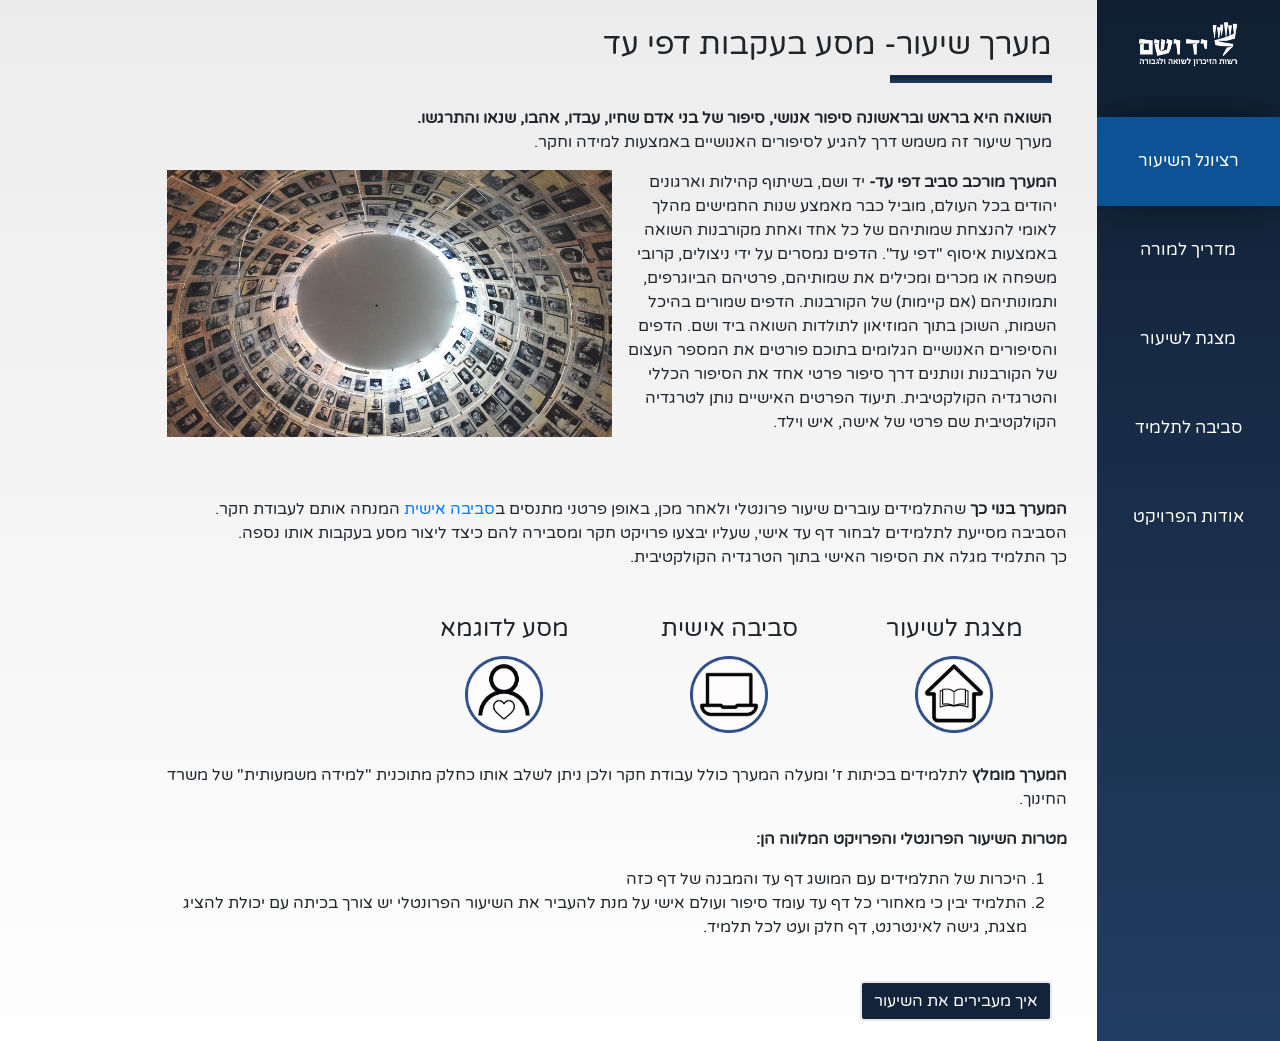
<file: BoundProject/index.html>
﻿<!doctype html>
<html lang="">
<head>
    <meta charset="utf-8" />
    <title>רציונל השיעור</title>
    <meta name="description" content="מהות ומטרות השיעור" />
    <meta name="keywords" content="משך השיעור, מטרות השיעור" />
    <meta name="author" content="נעמה בלום וטל רביבו" />
    <meta name="viewport" content="width=device-width, initial-scale=1.0, user-scalable=yes">

    <!-- CSS -->
    <link rel="icon" href="Images/favicon.jpg">
    <link href='https://fonts.googleapis.com/css?family=Varela Round' rel='stylesheet' />
    <link href="bootstrap/css/bootstrap-reboot.css" rel="stylesheet" />
    <link href="bootstrap/css/bootstrap-grid.css" rel="stylesheet" />
    <link href="bootstrap/css/bootstrap.css" rel="stylesheet" />
    <link href="styles/myStyle.css" rel="stylesheet" />


    <!-- Scripts -->
    <script src="jScripts/jquery-1.12.0.min.js"></script>
    <script src="bootstrap/js/bootstrap.js"></script>
    <script src="jScripts/JavaScript.js"></script>
</head>
<body>
    <article>
        <header></header>
        <div class="row">
            <div id="col" class="col-3 col-md-3 col-xl-2">
                <img src="images/menu.png" id="menu-img" alt="Alternate Text" />
                <nav class="nav flex-column nav-design">
                    <a href="index.html"><img id="logo" src="images/YadVashemLogo.svg.png" /></a>
                    <img id="x" src="images/x.png" />
                    <a class="navDown nav-link active" href="index.html">רציונל השיעור</a>
                    <a class="nav-link" href="TeacherGuide.html">מדריך למורה</a>
                    <a class="nav-link" href="presentation.html">מצגת לשיעור</a>
                    <a class="nav-link" href="EnvironmentForStudent.html">סביבה לתלמיד</a>
                    <a class="nav-link" href="odot.html">אודות הפרויקט</a>
                </nav>
            </div>
            <div id="col2" class="col-9 col-md-9">
                <div class="container-fluid">
                    <h1>מערך שיעור- מסע בעקבות דפי עד</h1><hr />
                    <p><b>השואה היא בראש ובראשונה סיפור אנושי, סיפור של בני אדם שחיו, עבדו, אהבו, שנאו והתרגשו.</b><br />מערך שיעור זה משמש דרך להגיע לסיפורים האנושיים באמצעות למידה וחקר.</p>
                    <div class="block">
                        <div class="row">
                            <div class="well1">
                                <img id="Names" src="images/DSC_0168.jpg" />
                                <p><b>המערך מורכב סביב דפי עד-</b> יד ושם, בשיתוף קהילות וארגונים יהודים בכל העולם, מוביל כבר מאמצע שנות החמישים מהלך לאומי להנצחת שמותיהם של כל אחד ואחת מקורבנות השואה באמצעות איסוף "דפי עד". הדפים נמסרים על ידי ניצולים, קרובי משפחה או מכרים ומכילים את שמותיהם, פרטיהם הביוגרפים, ותמונותיהם (אם קיימות) של הקורבנות. הדפים שמורים בהיכל השמות, השוכן בתוך המוזיאון לתולדות השואה ביד ושם. הדפים והסיפורים האנושיים הגלומים בתוכם פורטים את המספר העצום של הקורבנות ונותנים דרך סיפור פרטי אחד את הסיפור הכללי והטרגדיה הקולקטיבית. תיעוד הפרטים האישיים נותן לטרגדיה הקולקטיבית שם פרטי של אישה, איש וילד.</p>
                            </div>
                        </div>
                    </div>
                    <div class="block">
                        <div class="row content">
                            <div class="well2">
                                <p><b>המערך בנוי כך</b> שהתלמידים עוברים שיעור פרונטלי ולאחר מכן, באופן פרטני מתנסים ב<a href="EnvironmentForStudent.html">סביבה אישית</a> המנחה אותם לעבודת חקר. הסביבה מסייעת לתלמידים לבחור דף עד אישי, שעליו יבצעו פרויקט חקר ומסבירה להם כיצד ליצור מסע בעקבות אותו נספה.<br /> כך התלמיד מגלה את הסיפור האישי בתוך הטרגדיה הקולקטיבית.</p>
                            </div>
                        </div>
                        </div>
                    <div class="row content">
                        <div class="col-sm-3">
                            <div class="well">
                                <h4>מצגת לשיעור</h4>
                                <a href="presentation.html"><img id="icons" src="images/school.png" /></a>
                            </div>
                        </div>
                        <div class="col-sm-3">
                            <div class="well">
                                <h4>סביבה אישית</h4>
                                <a href="EnvironmentForStudent.html"><img id="icons" src="images/laptop.png" /></a>
                            </div>
                        </div>
                        <div class="col-sm-3">
                            <div class="well">
                                <h4>מסע לדוגמא</h4>
                                <a href="https://create.piktochart.com/output/47074572-" target="_blank"><img id="icons" src="images/heart.png" /></a>
                            </div>
                        </div>
                    </div>
                    <div class="row content">
                        <p>
                            <b> המערך מומלץ</b> לתלמידים בכיתות ז' ומעלה
                            המערך כולל עבודת חקר ולכן ניתן לשלב אותו כחלק מתוכנית "למידה משמעותית" של משרד החינוך.
                        </p>
                    </div>
                    <div class="row content">
                        <p>
                            <b>מטרות השיעור הפרונטלי והפרויקט המלווה  הן:</b><br />
                            <ol>
                                <li>
                                    היכרות של התלמידים עם המושג דף עד והמבנה של דף כזה
                                </li>
                                <li>
                                    התלמיד יבין כי מאחורי כל דף עד עומד סיפור ועולם אישי
                                    על מנת להעביר את השיעור הפרונטלי יש צורך בכיתה עם יכולת להציג מצגת,  גישה לאינטרנט, דף חלק ועט לכל תלמיד.
                                </li>
                            </ol>
                        </p>
                    </div>
                        <a class="btn btn-primary" href="TeacherGuide.html" role="button">איך מעבירים את השיעור</a>
                    </div>
                </div>
        </div>
    </article>
</body>
</html>
</file>
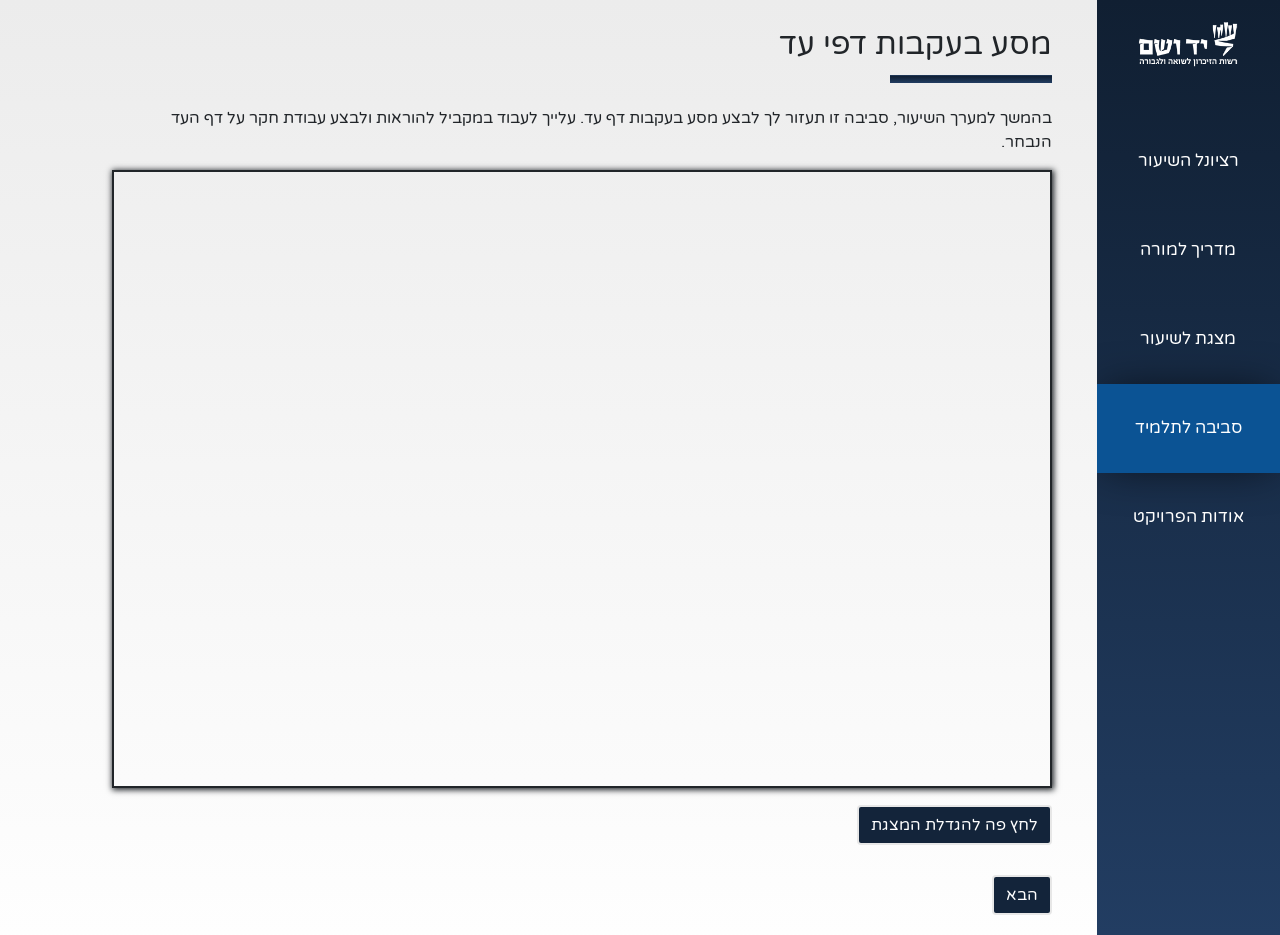
<file: BoundProject/EnvironmentForStudent.html>
﻿<!doctype html>
<html lang="">
<head>
    <meta charset="utf-8" />
    <title>סביבה לתלמיד</title>
    <meta name="description" content="הפעילות שהתלמידים צריכים לבצע" />
    <meta name="keywords" content="פעילות כיתה, סיכום פעילות כיתה" />
    <meta name="author" content="נעמה בלום וטל רביבו" />
    <meta name="viewport" content="width=device-width, initial-scale=1.0, user-scalable=yes">

    <!-- CSS -->
    <link rel="icon" href="Images/favicon.jpg">
    <link href='https://fonts.googleapis.com/css?family=Varela Round' rel='stylesheet' />
    <link href="bootstrap/css/bootstrap-reboot.css" rel="stylesheet" />
    <link href="bootstrap/css/bootstrap-grid.css" rel="stylesheet" />
    <link href="bootstrap/css/bootstrap.css" rel="stylesheet" />
    <link href="styles/myStyle.css" rel="stylesheet" />


    <!-- Scripts -->
    <script src="jScripts/jquery-1.12.0.min.js"></script>
    <script src="bootstrap/js/bootstrap.js"></script>
    <script src="jScripts/JavaScript.js"></script>
</head>
<body>
    <article>
        <header></header>
        <div class="row">
            <div id="col" class="col-3 col-md-3 col-xl-2">
                <img src="images/menu.png" id="menu-img" alt="Alternate Text" />
                <nav class="nav flex-column nav-design">
                    <a href="index.html"><img id="logo" src="images/YadVashemLogo.svg.png" /></a>
                    <img id="x" src="images/x.png" />
                    <a class="navDown nav-link" href="index.html">רציונל השיעור</a>
                    <a class="nav-link" href="TeacherGuide.html">מדריך למורה</a>
                    <a class="nav-link" href="presentation.html">מצגת לשיעור</a>
                    <a class="nav-link active" href="EnvironmentForStudent.html">סביבה לתלמיד</a>
                    <a class="nav-link" href="odot.html">אודות הפרויקט</a>
                </nav>
            </div>
            <div id="col2" class="col-9 col-md-9">
                <div class="container-fluid">
                    <h1>מסע בעקבות דפי עד</h1><hr />
                    <p>בהמשך למערך השיעור, סביבה זו תעזור לך לבצע מסע בעקבות דף עד. עלייך לעבוד במקביל להוראות ולבצע עבודת חקר על דף העד הנבחר. </p>
                    <div><iframe id="PresentationForClass" src="https://talrevivo.github.io/PerStudent/story.html"></iframe></div>
                    <div><button class="btn" onclick="openFullscreen();">לחץ פה להגדלת המצגת</button></div>
                    <script>
                        var elem = document.getElementById("PresentationForClass");
                        function openFullscreen() {
                            if (elem.requestFullscreen) {
                                elem.requestFullscreen();
                            } else if (elem.mozRequestFullScreen) { /* Firefox */
                                elem.mozRequestFullScreen();
                            } else if (elem.webkitRequestFullscreen) { /* Chrome, Safari & Opera */
                                elem.webkitRequestFullscreen();
                            } else if (elem.msRequestFullscreen) { /* IE/Edge */
                                elem.msRequestFullscreen();
                            }
                        }
                    </script>
                    <a class="btn btn-primary" href="odot.html" role="button">הבא</a>
                </div>
            </div>
        </div>
    </article>
</body>
</html>
</file>
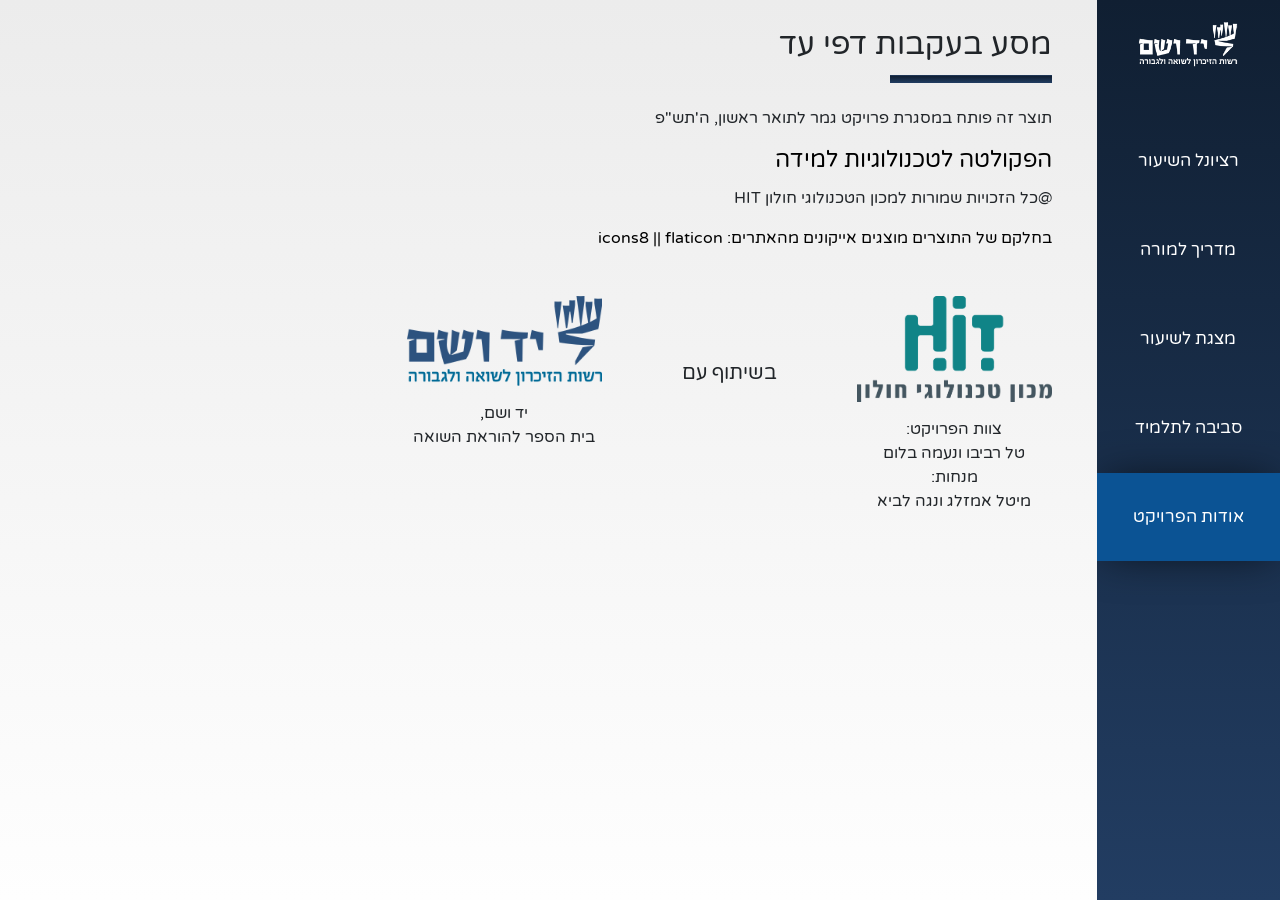
<file: BoundProject/odot.html>
﻿<!doctype html>
<html lang="">
<head>
    <meta charset="utf-8" />
    <title>אודות הפרויקט</title>
    <meta name="description" content="מהות ומטרות השיעור" />
    <meta name="keywords" content="משך השיעור, מטרות השיעור" />
    <meta name="author" content="נעמה בלום וטל רביבו" />
    <meta name="viewport" content="width=device-width, initial-scale=1.0, user-scalable=yes">

    <!-- CSS -->
    <link rel="icon" href="Images/favicon.jpg">
    <link href='https://fonts.googleapis.com/css?family=Varela Round' rel='stylesheet' />
    <link href="bootstrap/css/bootstrap-reboot.css" rel="stylesheet" />
    <link href="bootstrap/css/bootstrap-grid.css" rel="stylesheet" />
    <link href="bootstrap/css/bootstrap.css" rel="stylesheet" />
    <link href="styles/myStyle.css" rel="stylesheet" />


    <!-- Scripts -->
    <script src="jScripts/jquery-1.12.0.min.js"></script>
    <script src="bootstrap/js/bootstrap.js"></script>
    <script src="jScripts/JavaScript.js"></script>
</head>
<body>
    <article>
        <header></header>
        <div class="row">
            <div id="col" class="col-3 col-md-3 col-xl-2">
                <img src="images/menu.png" id="menu-img" alt="Alternate Text" />
                <nav class="nav flex-column nav-design">
                    <a href="index.html"><img id="logo" src="images/YadVashemLogo.svg.png" /></a>
                    <img id="x" src="images/x.png" />
                    <a class="navDown nav-link" href="index.html">רציונל השיעור</a>
                    <a class="nav-link" href="TeacherGuide.html">מדריך למורה</a>
                    <a class="nav-link" href="presentation.html">מצגת לשיעור</a>
                    <a class="nav-link" href="EnvironmentForStudent.html">סביבה לתלמיד</a>
                    <a class="nav-link  active" href="odot.html">אודות הפרויקט</a>
                </nav>
            </div>
            <div id="col2" class="col-9 col-md-9">
                <div class="container-fluid">
                    <h1>מסע בעקבות דפי עד</h1><hr />
                    <p>תוצר זה פותח במסגרת פרויקט גמר לתואר ראשון,  ה'תש"פ</p>
                    <a class="Telem" href="https://www.hit.ac.il/telem/overview" target="_blank"><h3>הפקולטה לטכנולוגיות למידה</h3></a>
                    <p>@כל הזכויות שמורות למכון הטכנולוגי חולון HIT</p>
                    <p id="f8">בחלקם של התוצרים מוצגים אייקונים מהאתרים: <a id="f8" href="https://icons8.com/">icons8</a> || <a id="f8" href="https://www.flaticon.com/">flaticon</a></p>
                    <div class="row content">
                        <div class="col-sm-3">
                            <div class="well">
                                <a href="https://www.hit.ac.il/" target="_blank"><img class="hit" src="images/HitHolonLogo.svg.png" /></a>
                                <p>צוות הפרויקט:<br />טל רביבו ונעמה בלום<br />מנחות:<br />מיטל אמזלג ונגה לביא</p>
                            </div>
                        </div>
                        <div class="col-sm-3">
                            <div class="well">
                                <h5>בשיתוף עם</h5>
                            </div>
                        </div>
                        <div class="col-sm-3">
                            <div class="well">
                                <a href="https://www.yadvashem.org/he.html" target="_blank"><img class="YadLogo" src="images/YadVashemLogoOdot.png" /></a>
                                <p>יד ושם,<br />בית הספר להוראת השואה</p>
                            </div>
                        </div>
                    </div>
                </div>
            </div>           
        </div>
    </article>
</body>
</html>
</file>
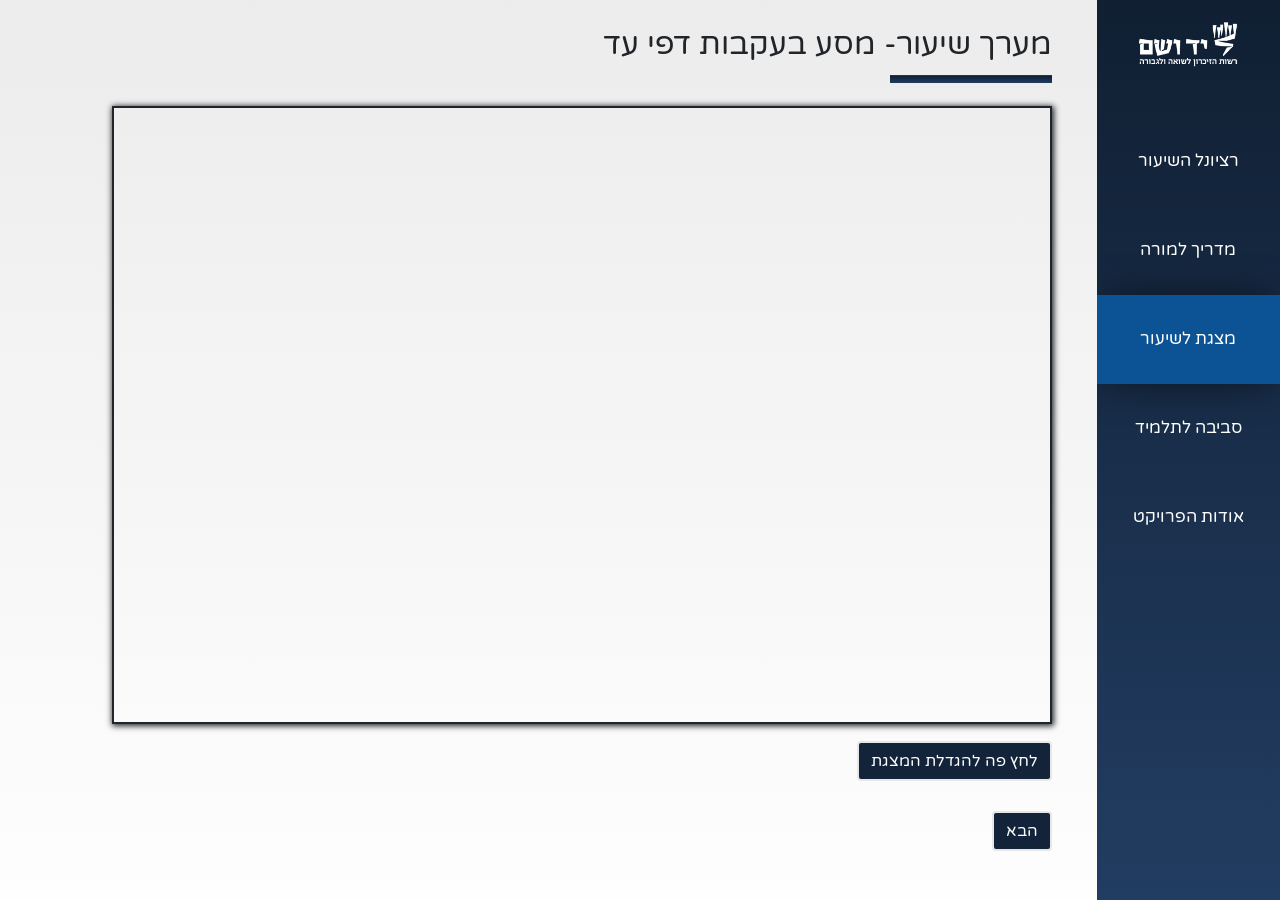
<file: BoundProject/presentation.html>
﻿<!doctype html>
<html lang="">
<head>
    <meta charset="utf-8" />
    <title>מצגת לשיעור</title>
    <meta name="description" content="למה צריך לקיים את השיעור" />
    <meta name="keywords" content="למה חשובים דפי העד, דיון" />
    <meta name="author" content="נעמה בלום וטל רביבו" />
    <meta name="viewport" content="width=device-width, initial-scale=1.0, user-scalable=yes">

    <!-- CSS -->
    <link rel="icon" href="Images/favicon.jpg">
    <link href='https://fonts.googleapis.com/css?family=Varela Round' rel='stylesheet' />
    <link href="bootstrap/css/bootstrap-reboot.css" rel="stylesheet" />
    <link href="bootstrap/css/bootstrap-grid.css" rel="stylesheet" />
    <link href="bootstrap/css/bootstrap.css" rel="stylesheet" />
    <link href="styles/myStyle.css" rel="stylesheet" />


    <!-- Scripts -->
    <script src="jScripts/jquery-1.12.0.min.js"></script>
    <script src="bootstrap/js/bootstrap.js"></script>
    <script src="jScripts/JavaScript.js"></script>

</head>
<body>
    <article>
        <header></header>
        <div class="row">
            <div id="col" class="col-3 col-md-3 col-xl-2">
                <img src="images/menu.png" id="menu-img" alt="Alternate Text" />
                <nav class="nav flex-column nav-design">
                    <a href="index.html"><img id="logo" src="images/YadVashemLogo.svg.png" /></a>
                    <img id="x" src="images/x.png" />
                    <a class="navDown nav-link" href="index.html">רציונל השיעור</a>
                    <a class="nav-link" href="TeacherGuide.html">מדריך למורה</a>
                    <a class="nav-link active" href="presentation.html">מצגת לשיעור</a>
                    <a class="nav-link" href="EnvironmentForStudent.html">סביבה לתלמיד</a>
                    <a class="nav-link" href="odot.html">אודות הפרויקט</a>
                </nav>
            </div>
            <div id="col2" class="col-9 col-md-9">
                <div class="container-fluid">
                    <h1>מערך שיעור- מסע בעקבות דפי עד</h1><hr />
                    <div><iframe id="PresentationForClass" src="https://talrevivo.github.io/presentation/PresentationForClass/story.html"></iframe></div>
                    <div><button class="btn" onclick="openFullscreen();">לחץ פה להגדלת המצגת</button></div>
                    <script>
                        var elem = document.getElementById("PresentationForClass");
                        function openFullscreen() {
                            if (elem.requestFullscreen) {
                                elem.requestFullscreen();
                            } else if (elem.mozRequestFullScreen) { /* Firefox */
                                elem.mozRequestFullScreen();
                            } else if (elem.webkitRequestFullscreen) { /* Chrome, Safari & Opera */
                                elem.webkitRequestFullscreen();
                            } else if (elem.msRequestFullscreen) { /* IE/Edge */
                                elem.msRequestFullscreen();
                            }
                        }
                    </script>
                    <a class="btn btn-primary" href="EnvironmentForStudent.html" role="button">הבא</a>
                </div>
            </div>
        </div>
    </article>
</body>
</html>
</file>
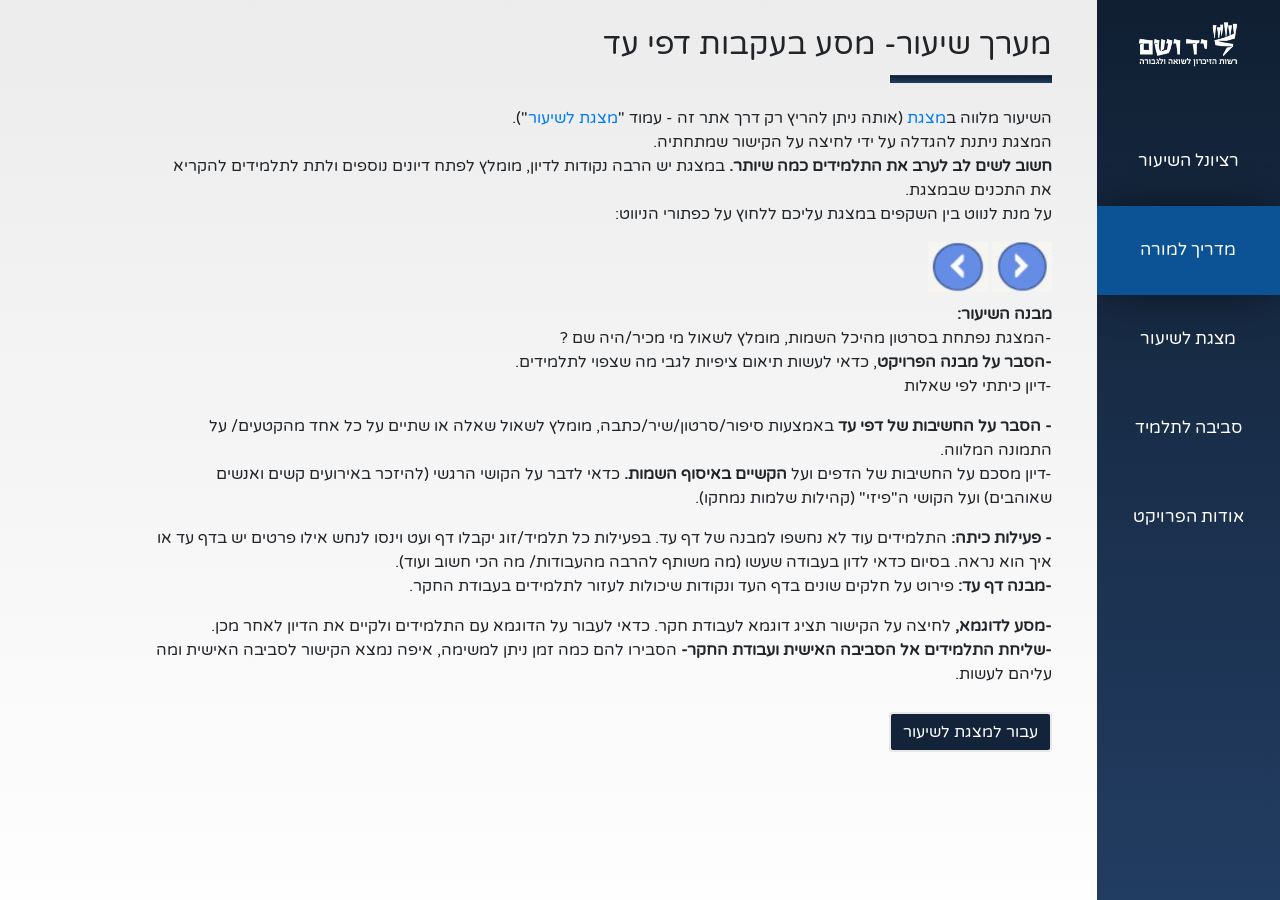
<file: BoundProject/TeacherGuide.html>
﻿<!doctype html>
<html lang="">
<head>
    <meta charset="utf-8" />
    <title>מדריך למורה</title>
    <meta name="description" content="הסבר על מה הולך להיות בשיעור" />
    <meta name="keywords" content="מהם דפי עד, הסיפור מאחורי המאמץ לאיסוף השמות" />
    <meta name="author" content="נעמה בלום וטל רביבו" />
    <meta name="viewport" content="width=device-width, initial-scale=1.0, user-scalable=yes">

    <!-- CSS -->
    <link rel="icon" href="Images/favicon.jpg">
    <link href='https://fonts.googleapis.com/css?family=Varela Round' rel='stylesheet' />
    <link href="bootstrap/css/bootstrap-reboot.css" rel="stylesheet" />
    <link href="bootstrap/css/bootstrap-grid.css" rel="stylesheet" />
    <link href="bootstrap/css/bootstrap.css" rel="stylesheet" />
    <link href="styles/myStyle.css" rel="stylesheet" />


    <!-- Scripts -->
    <script src="jScripts/jquery-1.12.0.min.js"></script>
    <script src="bootstrap/js/bootstrap.js"></script>
    <script src="jScripts/JavaScript.js"></script>
</head>
<body>
    <article>
        <header></header>
        <div class="row">
            <div id="col" class="col-3 col-md-3 col-xl-2">
                <img src="images/menu.png" id="menu-img" alt="Alternate Text" />
                <nav class="nav flex-column nav-design">
                    <a href="index.html"><img id="logo" src="images/YadVashemLogo.svg.png" /></a>
                    <img id="x" src="images/x.png" />
                    <a class="navDown nav-link" href="index.html">רציונל השיעור</a>
                    <a class="nav-link active" href="TeacherGuide.html">מדריך למורה</a>
                    <a class="nav-link" href="presentation.html">מצגת לשיעור</a>
                    <a class="nav-link" href="EnvironmentForStudent.html">סביבה לתלמיד</a>
                    <a class="nav-link" href="odot.html">אודות הפרויקט</a>
                </nav>
            </div>
            <div id="col2" class="col-9 col-md-9">
                <div class="container-fluid">
                    <h1>מערך שיעור- מסע בעקבות דפי עד</h1><hr />
                    <p>
                        השיעור מלווה ב<a href="presentation.html">מצגת</a> (אותה ניתן להריץ רק דרך אתר זה - עמוד "<a href="presentation.html">מצגת לשיעור</a>").<br />המצגת ניתנת להגדלה על ידי לחיצה על הקישור שמתחתיה. <br /><b>חשוב לשים לב לערב את התלמידים כמה שיותר.</b> במצגת יש הרבה נקודות לדיון, מומלץ לפתח דיונים נוספים ולתת לתלמידים להקריא את התכנים שבמצגת.<br />על מנת לנווט בין השקפים במצגת עליכם ללחוץ על כפתורי הניווט:
                    </p>
                    <div id="errow">
                        <img id="errows" src="images/‏‏right.JPG" />
                        <img id="errows" src="images/‏‏left.JPG" />
                    </div>
                    <p><b>מבנה השיעור:</b><br />-המצגת נפתחת בסרטון מהיכל השמות, מומלץ לשאול  מי מכיר/היה שם ?<br /><b>-הסבר על מבנה הפרויקט</b>, כדאי לעשות תיאום ציפיות לגבי מה שצפוי לתלמידים.<br />-דיון כיתתי לפי שאלות</p>
                    <p><b>- הסבר על החשיבות של דפי עד </b>באמצעות סיפור/סרטון/שיר/כתבה, מומלץ לשאול שאלה או שתיים על כל אחד מהקטעים/ על התמונה המלווה. <br />-דיון מסכם על החשיבות של הדפים ועל <b>הקשיים באיסוף השמות.</b> כדאי לדבר על הקושי הרגשי (להיזכר באירועים קשים ואנשים שאוהבים) ועל הקושי ה"פיזי" (קהילות שלמות נמחקו).</p>
                    <p><b>- פעילות כיתה:</b> התלמידים עוד לא נחשפו למבנה של דף עד. בפעילות כל תלמיד/זוג  יקבלו דף ועט וינסו לנחש אילו פרטים יש בדף עד או איך הוא נראה. בסיום כדאי לדון בעבודה שעשו (מה משותף להרבה מהעבודות/ מה הכי חשוב ועוד).<br /><b>-מבנה דף עד:</b> פירוט על חלקים שונים בדף העד ונקודות שיכולות לעזור לתלמידים בעבודת החקר.</p>
                    <p><b>-מסע לדוגמא,</b> לחיצה על הקישור תציג דוגמא לעבודת חקר. כדאי לעבור על הדוגמא עם התלמידים ולקיים את הדיון לאחר מכן.<br /><b>-שליחת התלמידים אל הסביבה האישית ועבודת החקר-</b> הסבירו להם כמה זמן ניתן למשימה, איפה נמצא הקישור לסביבה האישית ומה עליהם לעשות.</p>
                    <a class="btn btn-primary" href=presentation.html role="button">עבור למצגת לשיעור</a>
                </div>
            </div>
        </div>

    </article>

</body>
</html>
</file>
<file: BoundProject/styles/myStyle.css>
﻿body {
    font-family: 'Varela Round';
    direction: rtl;
    background-image: linear-gradient(#ececec, #fefefe);
    height: 100%;
    margin: 0;
    background-position: center;
    background-repeat: no-repeat;
    background-size: cover;
}

/*תפריט במסך מלא*/
.nav-design {
    overflow: hidden;
    height: 100%;
    min-height: 100vh;
    background-image: linear-gradient(#101f32, #223d62);
    font-size: 13pt;
    text-align: center;
    line-height: 420%;
}

#errows{
    width:60px;
    height:50px;
}
#errow{
    margin-bottom:10px;
}
/*תפריט במצב מובייל*/
.navclick-design {
    text-align: center;
    border-radius: 50px 50px;
    min-height: 50vh;
    padding: 10%;
    width: 100vw;
    height: 80vh;
    position: absolute;
    z-index: 99;
    line-height: 380%;
    top: 0;
    right: 0;
}

/*העמוד בו נמצאים במערך*/
.active {
    background-color: #0b5394ff;
    box-shadow: 0px 0px 44px -8px rgba(0,0,0,0.72);
}

/*הלוגו של המכון הטכנולוגי*/
.hit {
    width: 100%;
    height: 100%;
    padding-bottom:15px;
}
.YadLogo {
    width: 100%;
    height: 100%;
    padding-bottom: 15px;
}
h5{
    margin-top:95px;
}
#Yad{
    text-align:center;
    margin-left:15%;
    float:left;
}
.well1 {
    margin-right: 10px;
    padding-bottom:30px;
}
.well1 #Names{
        float: left;
        height:90%;
        width:50%;
    }
.well2 {
    display: inline;
}

#none2 {
    display: none;
}

#none {
    font-weight: bold;
    font-size: 24px;
    font-family: Assistant;
    margin-top: 20px;
    margin-bottom: 15px;
}

#icons {
    padding-top:5px;
    height: 80%;
    width: 40%;
}
.well {
    text-align:center;
    margin-top: 30px;
    margin-bottom: 30px;   
}

#PresentationForClass {
    border: 2px solid;
    padding: 5px;
    box-shadow: 1px 1px 6px 1px;
    width: 940px;
    height: 618px;
}

/*קישור לפקולטה לטכנולוגיות למידה*/
.Telem {
    color: black;
    display: block;
    padding-bottom: 12px;
    text-align: right;
}
    .Telem:hover {
        color: black;
    }
#f8 {
    color:black;
}
    #f8:hover {
        color: black;
    }

.OdOt {
    font-size: 20px;
    margin:0;
}
/*לוגו של יד ושם*/
#logo {
    width: 130px;
    height: 90px;
    display: inline;
    vertical-align: sub;
    padding: 5%;
}
/*תמונה של תפריט המבורגר*/
#menu-img {
    display: none;
    width: 50px;
}
/*אייקון של איקס בתפריט*/
#x {
    display: none;
    margin-left: 25px;
    position: absolute;
    width: 34px;
    left: 0;
}

.D {
    display: block;
}

.popupQuest {
    text-align: right;
}

.showClass {
    display: block;
}

.nav-link {
    position: relative;
    color: white;
    text-decoration: none;
}

    .nav-link:hover {
        color: white;
    }

    .nav-link:before {
        content: "";
        position: absolute;
        width: 100%;
        height: 2px;
        bottom: 0;
        left: 0;
        background-color: white;
        visibility: hidden;
        -webkit-transform: scaleX(0);
        transform: scaleX(0);
        -webkit-transition: all 0.3s ease-in-out 0s;
        transition: all 0.3s ease-in-out 0s;
    }

    .nav-link:hover:before {
        visibility: visible;
        -webkit-transform: scaleX(1);
        transform: scaleX(1);
    }

.tal {
    color: green;
}


h1 {
    font-size: 23pt;
    padding-top: 27px;
}

h2 {
    font-size: 21pt;
}

h3 {
    font-size: 17pt;
    display: inline;
}

hr {
    display: inline-block;
    background-image: linear-gradient(#101f32, #223d62);
    width: 18%;
    height: 7px;
    margin-top: 3px;
}

.btn {
    margin-top: 10px;
    margin-bottom: 20px;
    background-color: #13243a;
    color: white;
    border: 2px solid #e7e7e7;
}

    .btn:hover {
        color: black;
        background-color: #3d8af9;
        border-color: #3d8af9;
        box-shadow: 2px 2px 2px rgba(0,0,0,0.62);
    }

#player {
    flex: 0 0 100%;
    max-width: 100%;
    -webkit-box-flex: 0;
    -webkit-box-flex: 0;
    display: block;
}
#tzevetMobile{
    display:none;
}

@media only screen and (max-device-width : 1024px) {
    .row, .col {
        overflow: hidden!important;
        width: 100%!important;
    }
    #f8 {
        color: black;
    }
        #f8:hover {
            color: black;
        }

    .YadLogo {
        padding-bottom: 15px;
        width: 100%;
        height: 100%;
    }

    .hit {
        padding-bottom:15px;
        width: 100%;
        height: 100%;
    }

    #Yad {
        font-size: 8pt;
        text-align: center;
        margin-left: 10%;
        float: left;
    }
    #PresentationForClass {
        border: 2px solid;
        padding: 5px;
        box-shadow: 1px 1px 6px 1px;
        width: 700px;
        height: 1100px;
    }
    #P1 {
        display: none;
    }
    .well1 {
        margin-right: 10px;
        padding-bottom: 50px;
    }

        .well1 #Names {
            float: left;
            height: 110%;
            width: 50%;
        }
 
}
@media only screen and (max-device-width : 800px) {
    .row, .col {
        overflow: hidden;
        width: 100%;
    }
    #f8 {
        color: black;
    }
    #see {
        display: none;
    }

        #f8:hover {
            color: black;
        }
    h4{
        font-size:17px;
    }
    #icons{
        height:55px;
        width:50px; 
    }
    #P1 {
        display: none;
    }

    .well1{
        padding-bottom: 50px;
    }

        .well1 #Names {
            float: left;
            height: 70%;
            width: 46%;
        }

    .YadLogo {
        padding-bottom: 15px;
        width: 100%;
        height: 100%;
    }

    .hit {
        padding-bottom: 15px;
        width: 100%;
        height: 100%;
    }

    #Yad {
        font-size: 8pt;
        text-align: center;
        margin-left:9%;
        float: left;
    }
    #PresentationForClass {
        border: 2px solid;
        padding: 5px;
        box-shadow: 1px 1px 6px 1px;
        width: 500px;
        height: 800px;
    }
}

@media only screen and (max-device-width : 440px) {
    .row, .col {
        overflow: hidden;
        width: 100%;
    }
    #f8 {
        color: black;
    }
        #f8:hover {
            color: black;
        }

    #icons {
        padding-top: 5px;
        height: 60%;
        width: 40%;
    }
    h4{
        font-size:20px;
    }
    h5 {
        font-weight: bold;
        margin: 0;
    }
    .well {
        text-align: center;
        margin-top: 30px;
        margin-bottom: 30px;
        margin-right: 30px;
    }
    .well1 {
        padding-bottom: 50px;
        width:100%;
    }
        .well1 #Names {
            margin-right: 60px;
            padding-top: 15px;
            padding-bottom: 15px;
            float: none;
            height: 35%;
            width: 70%;
        }
    #PresentationForClass {
        border: 2px solid;
        padding: 5px;
        box-shadow: 1px 1px 6px 1px;
        width: 320px;
        height: 450px;
    }
     .navDown {
        margin-top: 50px;
    }

    .nav-design {
        display: none;
    }

    #menu-img {
        display: block;
    }

    #logo {
        display: none;
    }

    .active {
        background-color: #063a3c;
        box-shadow: 0px 0px 44px -8px rgba(0,0,0,0.72);
        width: 100%;
        margin-right: 7.5px;
    }

    #P1{
        display:none;
    }

    .YadLogo {
        padding-bottom: 15px;
        width: 60%;
        height: 60%;
    }

    .hit {
        padding-bottom: 15px;
        width: 60%;
        height: 60%;
    }
    h1 {
        margin-top: -20px;
        font-weight: bold;
        font-size: 25pt;
    }

    h2 {
        font-weight: bold;
        font-size: 18pt;
    }

    h3 {
        font-weight: bold;
        font-size: 15pt;
    }

    p {
        font-size: 12pt;
    }

    ul {
        font-size: 10pt;
    }

    ol {
        font-size: 12pt;
    }

    #col {
        position: absolute;
    }

    #col2 {
        margin-top: 70px;
    }

    .col-9 {
        flex: 0 0 100%;
        max-width: 100%;
        -webkit-box-flex: 0;
    }

    #player {
        height: 250px;
        width: 300px;
    }

     summary {
        font-size: 21px;
    }
}

img {
    max-width: 100%;
    height: auto;
}
</file>
